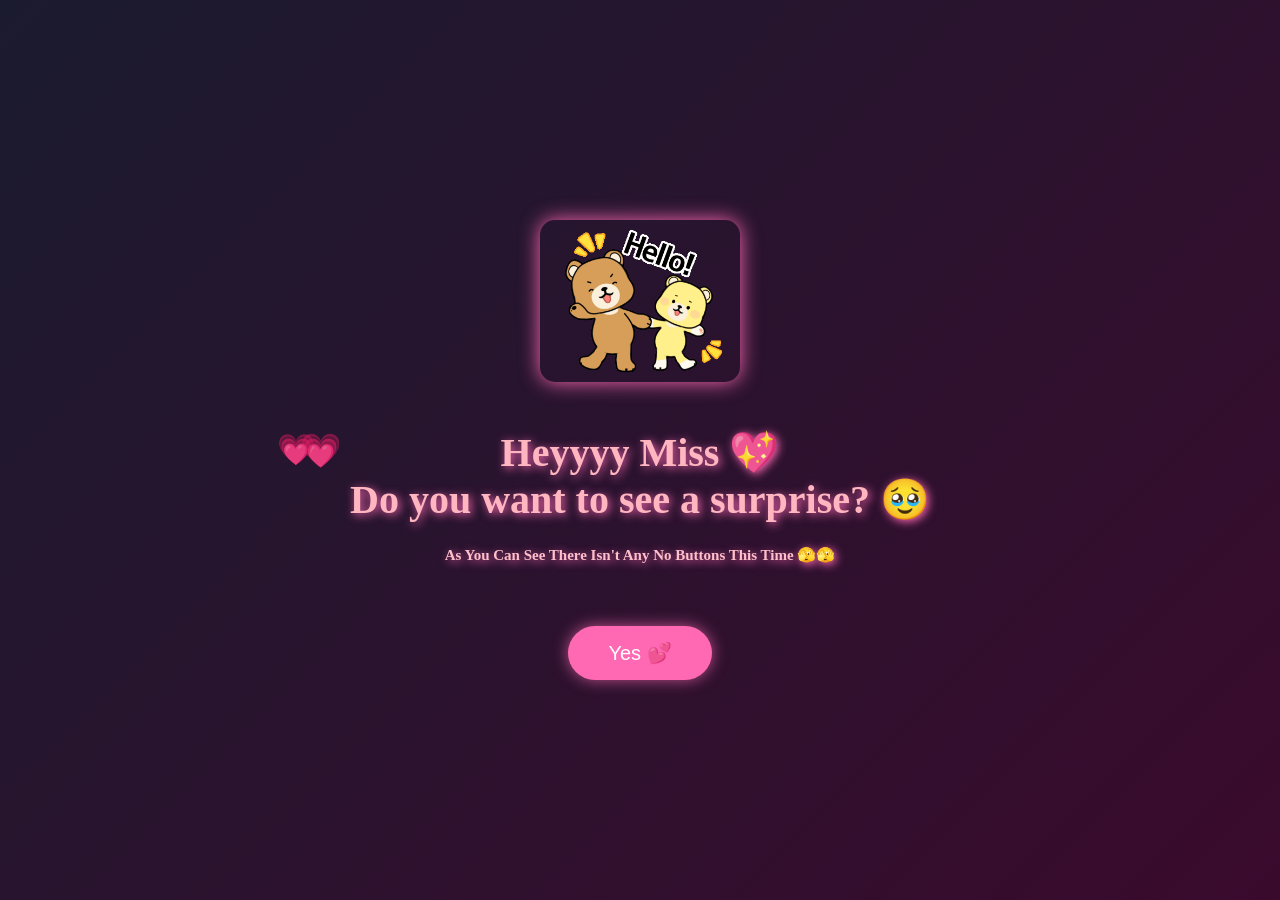
<file: index.html>
<!DOCTYPE html>
<html>
<head>
    <title>For Ashana 💕</title>
    <style>
        body {
            margin: 0;
            height: 100vh;
            display: flex;
            justify-content: center;
            align-items: center;
            background: linear-gradient(135deg, #1b1b2f, #3a0a2d); /* dark love theme */
            font-family: 'Segoe Script', cursive;
            text-align: center;
            overflow: hidden;
            color: #ffb6c1;
            flex-direction: column;
        }

        img.gif-header {
            width: 200px;
            height: auto;
            margin-bottom: 20px;
            border-radius: 15px;
            box-shadow: 0 0 20px #ff69b4;
        }

        h1 {
            font-size: 40px;
            color: #ffb6c1;
            text-shadow: 2px 2px 10px #ff69b4;
        }

        button {
            margin-top: 30px;
            padding: 15px 40px;
            font-size: 20px;
            border: none;
            border-radius: 50px;
            background: #ff69b4; /* dark love button */
            color: white;
            cursor: pointer;
            transition: 0.3s;
            box-shadow: 0 0 15px rgba(255,105,180,0.7);
        }

        button:hover {
            transform: scale(1.1);
            background: #ff4d6d;
        }

        .heart {
            position: absolute;
            color: #ff69b4; /* heart color matches theme */
            font-size: 20px;
            animation: float 6s infinite;
        }

        small {
            font-size: 15px;
            color: #ffc0cb;
        }

        @keyframes float {
            0% { transform: translateY(100vh); opacity: 1; }
            100% { transform: translateY(-10vh); opacity: 0; }
        }
    </style>
</head>
<body>

    <!-- Bear3.gif header -->
    <img src="bear3.gif" alt="Cute Bear" class="gif-header">

    <div>
        <h1>Heyyyy Miss 💖<br>Do you want to see a surprise? 🥹<br> <small>As You Can See There Isn't Any No Buttons This Time 🫣🫣</small></h1>
        <button onclick="location.href='question.html'">Yes 💕</button>
    </div>

    <script>
        // Floating hearts
        setInterval(() => {
            let heart = document.createElement("div");
            heart.innerHTML = "💗";
            heart.className = "heart";
            heart.style.left = Math.random() * 100 + "vw";
            heart.style.fontSize = Math.random() * 20 + 20 + "px";
            document.body.appendChild(heart);

            setTimeout(() => {
                heart.remove();
            }, 6000);
        }, 500);
    </script>

</body>
</html>
</file>
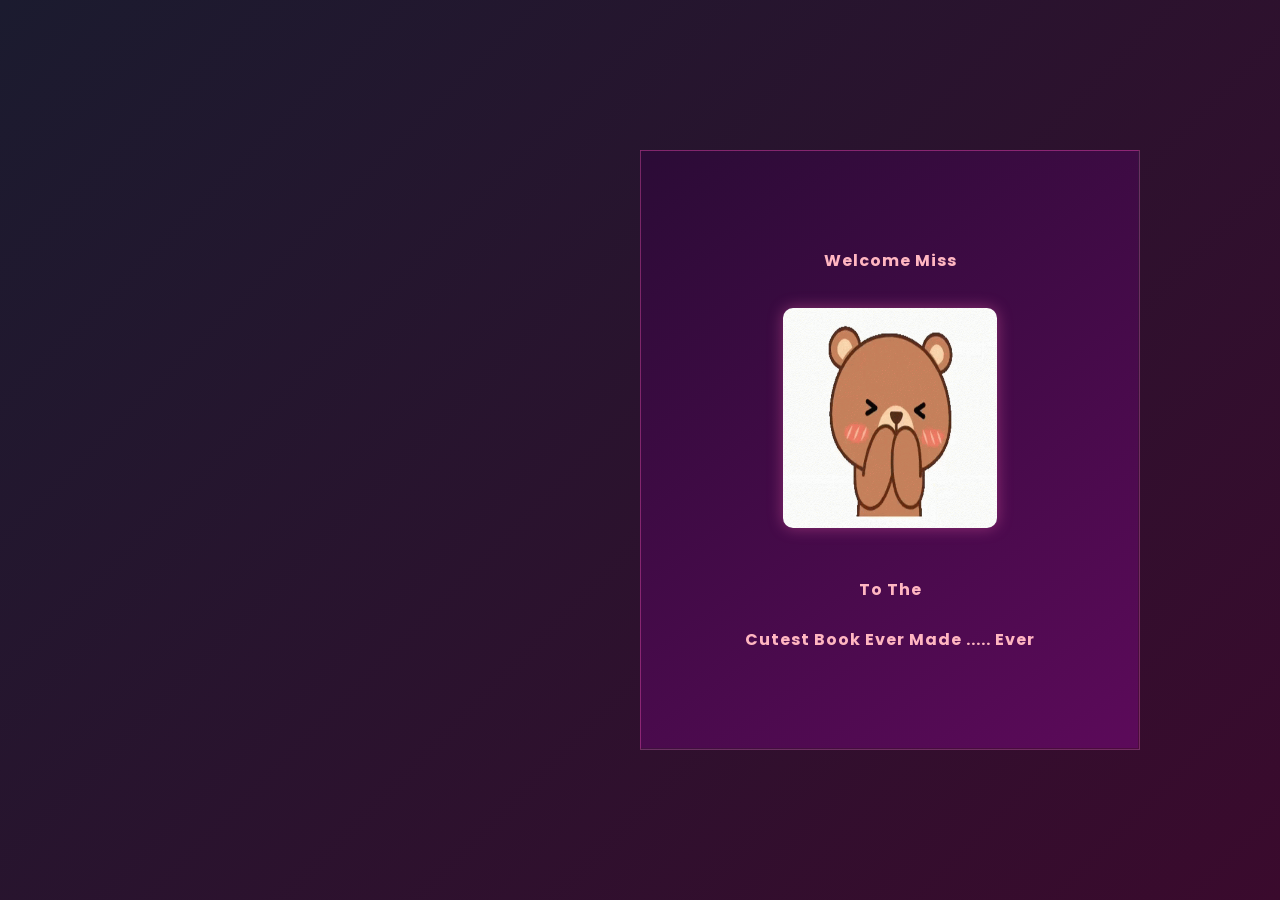
<file: book.html>
<!DOCTYPE html>
<html lang="en">

<head>
  <meta charset="UTF-8" />
  <meta name="viewport" content="width=device-width, initial-scale=1.0" />
  <link rel="stylesheet" href="style.css" />
  <title>For Ashana</title>
</head>

<body>
  <audio id="bgMusic" loop>
    <source src="koinaa.mp3" type="audio/mpeg">
  </audio>
  <div class="flipbook">
    <div class="hard"> Welcome Miss <br><br> <div class="special"><img src="bear4.gif" alt="Cute Bear" class="gif-header"></div> To The <br><br> Cutest Book Ever Made ..... Ever</div>
    <div class="hard"></div>
    <div>
      <div class="special"><img src="bear7.gif" alt="Cute Bear" class="gif-header"></div>
      <small>Just A Warning: There Is Alottttttt Of Cuteness Inside</small>
      <small>Proceed At Your Own Risk</small>
    </div>
    <div>
      <img src="img14.jpeg" alt="" />
      <small> So here we go ...... </small>
    </div>
    <div>
      <img src="img15.jpeg" alt="" />
      <small> Princess but with a Hat 😍 </small>
    </div>
    <div>
      <img src="img19.jpeg" alt="" />
      <small> Just gonna Sneak this one in here </small>
    </div>
    <div>
      <img src="img21.jpeg" alt="" />
      <small> She's all that 🙀🙀 </small>
    </div>
    <div>
      <img src="img20.jpeg" alt="" />
      <small> So Pretty 🌹 </small>
    </div>
    <div>
      <img src="img22.jpeg" alt="" />
      <small> My Favourite Expression in My Favourite Video </small>
    </div>
    <div>
      <img src="img17.jpeg" alt="" />
      <small> Sky looks nice 🙂 </small>
    </div>
    <div>
      <img src="img1.jpeg" alt="" />
      <small> Just Leaving this here </small>
    </div>
    <div>
      <img src="img2.jpeg" alt="" />
      <small> 😘😘 </small>
    </div>
    <div>
      <img src="img16.jpg" alt="" />
      <small> Just My Heart for you to keep❤️</small>
    </div>
    <div>
      <img src="img3.jpeg" alt="" />
      <small> Prettyyy 🥰 </small>
    </div>
    <div>
      <img src="img4.jpeg" alt="" />
      <small> Just leaving my back here for you to see 🕶</small>
    </div>
    <div>
      <img src="img5.jpeg" alt="" />
      <small> Umm .... ☺️ </small>
    </div>
    <div>
      <img src="img18.jpeg" alt="" />
      <small> Make sure you keep this uk 🥺 </small>
    </div>
    <div>
      <img src="img6.jpeg" alt="" />
      <small> More Kitten Pictures ☺️ </small>
    </div>
    <div>
      <img src="img7.jpeg" alt="" />
      <small> Idk who took this picture but he did great 😏 </small>
    </div>
    <div>
      <img src="img8.jpeg" alt="" />
      <small> Somebody Looks Cute </small>
    </div>
    <div>
      <img src="img9.jpeg" alt="" />
      <small> More Profession Photography 😁 </small>
    </div>
    <div>
      <img src="img10.jpeg" alt="" />
      <small> Speechless 🤐 </small>
    </div>
    <div>
      <img src="img11.jpeg" alt="" />
      <small> Even more kitten Pictures </small>
    </div>
    <div>
      <img src="img12.jpeg" alt="" />
      <small> 🥰🥰 </small>
    </div>
    <div>
      <img src="img13.jpeg" alt="" />
      <small> Wowww ❤️❤️❤️</small>
    </div>
    <div class="hard">The End ..... Well For Now Atleast <br><br><small> Until I Get New Pictures of You and When You Stop Sending those Really Nice Vidoes in One View</small></Picture><div class="special"><img src="bear8.gif" alt="Cute Bear" class="gif-header"></div></div>
  </div>

  <script src="jquery.js"></script>
  <script src="turn.js"></script>
  <script>
    $(".flipbook").turn();
  </script>
  <script>
    window.addEventListener("DOMContentLoaded", function () {
        document.addEventListener("click", function () {
            const music = document.getElementById("bgMusic");

            if (music) {
                music.volume = 1.0;
                music.play().catch(err => console.log(err));
            }
        }, { once: true });
    });
  </script>
</body>


</html>
</file>
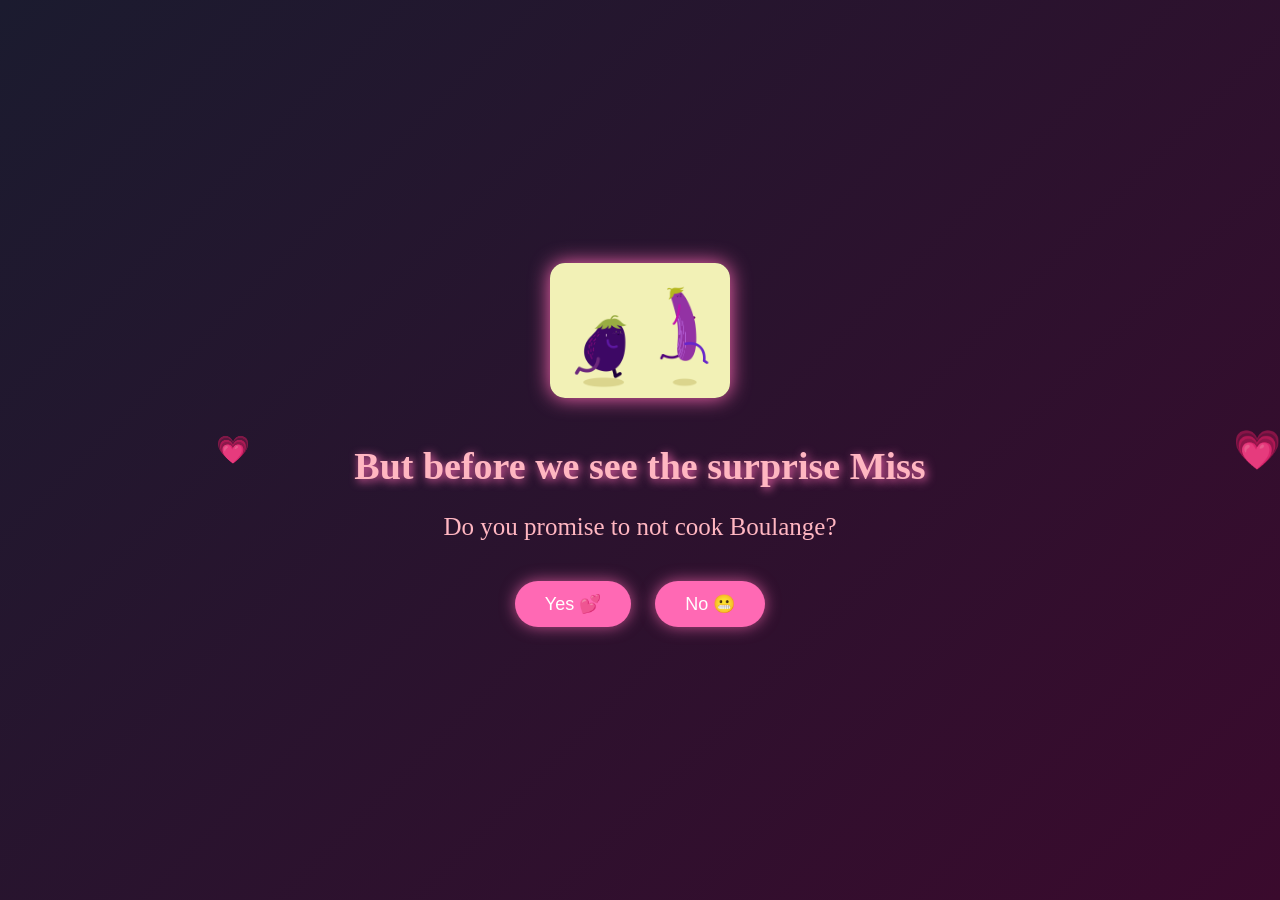
<file: eggplant.html>
<!DOCTYPE html>
<html>
<head>
    <title>Promise Page 💖</title>
    <style>
        body {
            margin: 0;
            height: 100vh;
            display: flex;
            flex-direction: column;
            justify-content: center;
            align-items: center;
            background: linear-gradient(135deg, #1b1b2f, #3a0a2d); /* dark love theme */
            font-family: 'Segoe Script', cursive;
            text-align: center;
            overflow: hidden;
            color: #ffb6c1;
        }

        img.gif-header {
            width: 180px;
            height: auto;
            margin-bottom: 20px;
            border-radius: 15px;
            box-shadow: 0 0 20px #ff69b4;
        }

        h1 {
            font-size: 38px;
            color: #ffb6c1;
            text-shadow: 2px 2px 10px #ff69b4;
            margin-bottom: 15px;
        }

        p {
            font-size: 25px;
            margin: 10px 0 30px 0;
        }

        button {
            margin: 10px;
            padding: 12px 30px;
            font-size: 18px;
            border: none;
            border-radius: 50px;
            background: #ff69b4;
            color: white;
            cursor: pointer;
            transition: 0.3s;
            box-shadow: 0 0 15px rgba(255,105,180,0.7);
        }

        button:hover {
            transform: scale(1.1);
            background: #ff4d6d;
        }

        .heart {
            position: absolute;
            color: #ff69b4;
            font-size: 20px;
            animation: float 6s infinite;
        }

        @keyframes float {
            0% { transform: translateY(100vh); opacity: 1; }
            100% { transform: translateY(-10vh); opacity: 0; }
        }
    </style>
</head>
<body>

    <!-- Eggplant GIF -->
    <img src="eggplant.gif" alt="Eggplant GIF" class="gif-header">

    <h1>But before we see the surprise Miss</h1>
    <p>Do you promise to not cook Boulange?</p>

    <!-- Buttons -->
    <div>
        <button onclick="location.href='book.html'">Yes 💕</button>
        <button onclick="alert('Oh no! You need to promise first 😅')">No 😬</button>
    </div>

    <script>
        // Floating hearts
        setInterval(() => {
            let heart = document.createElement("div");
            heart.innerHTML = "💗";
            heart.className = "heart";
            heart.style.left = Math.random() * 100 + "vw";
            heart.style.fontSize = Math.random() * 20 + 20 + "px";
            document.body.appendChild(heart);

            setTimeout(() => {
                heart.remove();
            }, 6000);
        }, 500);
    </script>

</body>
</html>
</file>
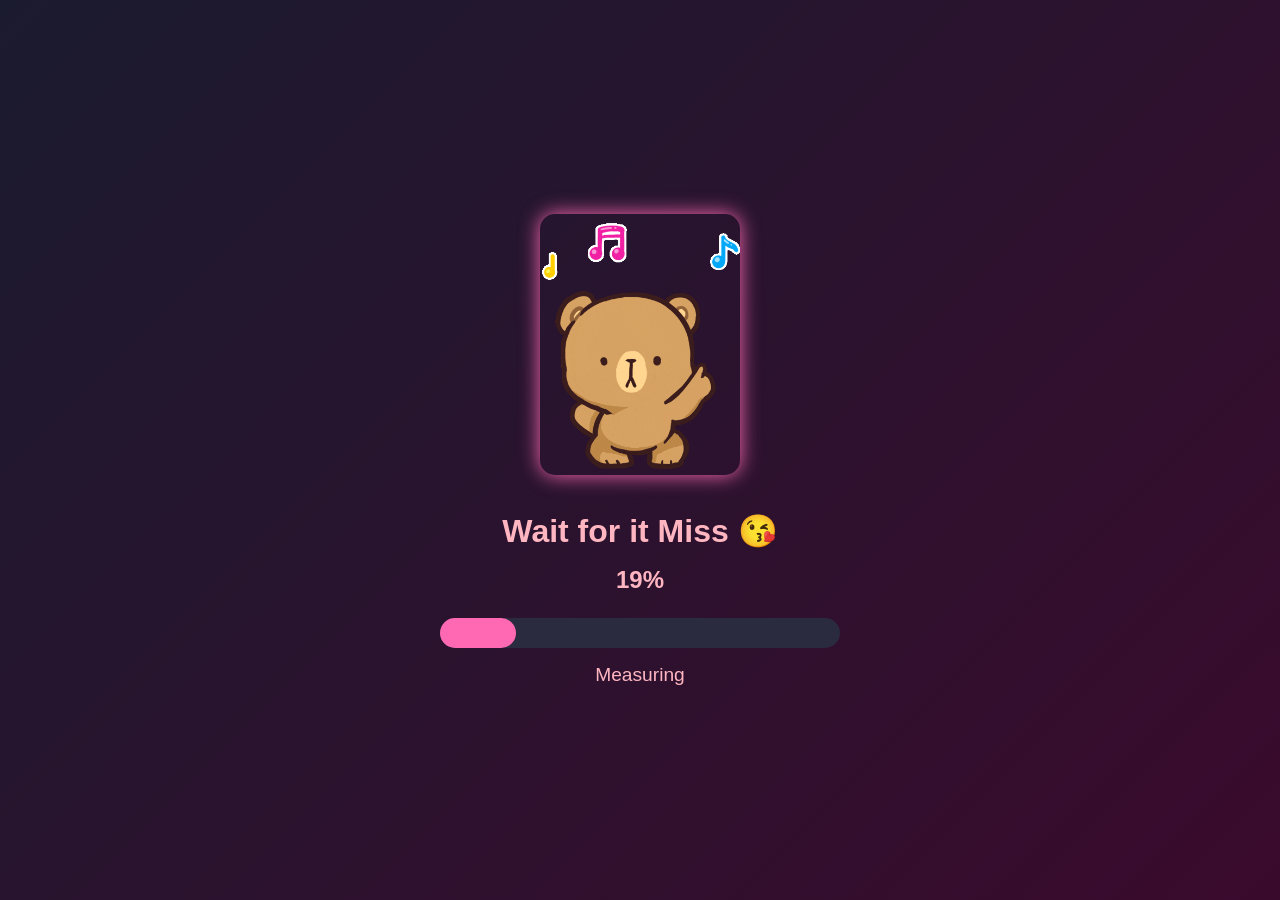
<file: measure.html>
<!-- measure.html -->
<!DOCTYPE html>
<html lang="en">
<head>
  <meta charset="UTF-8">
  <meta name="viewport" content="width=device-width, initial-scale=1.0">
  <title>Measuring Beauty...</title>
  <style>
    body {
      margin: 0;
      padding: 0;
      font-family: 'Arial', sans-serif;
      background: linear-gradient(135deg, #1b1b2f, #3a0a2d);
      color: #ffb6c1;
      display: flex;
      flex-direction: column;
      justify-content: center;
      align-items: center;
      height: 100vh;
      text-align: center;
      overflow: hidden;
    }

    img.gif-header {
      width: 200px;
      height: auto;
      margin-bottom: 1rem;
      border-radius: 15px;
      box-shadow: 0 0 20px #ff69b4;
    }

    h1 {
      margin-bottom: 1rem;
    }

    .loading-container {
      width: 80%;
      max-width: 400px;
      background: #2b2b3f;
      border-radius: 20px;
      margin-top: 1rem;
      position: relative;
      height: 30px;
      overflow: visible;
    }

    .loading-bar {
      height: 100%;
      width: 0%;
      background: #ff69b4;
      border-radius: 20px;
      transition: width 0.05s;
    }

    .caption {
      margin-top: 1rem;
      font-size: 1.2rem;
    }

    .percentage {
      margin-bottom: 0.5rem;
      font-size: 1.5rem;
      font-weight: bold;
    }

    .heart {
      position: absolute;
      color: #ff69b4;
      font-size: 20px;
      animation: floatUp 2s linear forwards;
    }

    @keyframes floatUp {
      0% {
        opacity: 1;
        transform: translateY(0) scale(1);
      }
      100% {
        opacity: 0;
        transform: translateY(-150px) scale(1.5);
      }
    }

    /* Next surprise link style */
    .next-link {
      display: none;
      margin-top: 2rem;
      font-size: 1.3rem;
      color: #ff69b4;
      text-decoration: none;
      border: 2px solid #ff69b4;
      padding: 0.5rem 1rem;
      border-radius: 10px;
      transition: transform 0.2s, background 0.2s;
    }

    .next-link:hover {
      transform: scale(1.1);
      background: #ff69b4;
      color: white;
    }
  </style>
</head>
<body>
  <img src="Bear2.gif" alt="Cute Bear" class="gif-header">

  <h1>Wait for it Miss 😘</h1>
  <div class="percentage" id="percentage">0%</div>
  <div class="loading-container">
    <div class="loading-bar" id="loadingBar"></div>
  </div>
  <div class="caption" id="caption">Measuring</div>

  <!-- Link to next surprise -->
  <a href="eggplant.html" id="nextLink" class="next-link">Move to Surprise</a>

  <script>
    let width = 0;
    const loadingBar = document.getElementById('loadingBar');
    const caption = document.getElementById('caption');
    const percentage = document.getElementById('percentage');
    const container = document.body;
    const nextLink = document.getElementById('nextLink');

    const interval = setInterval(() => {
      if (width < 200) {
        width += 1;
        loadingBar.style.width = width + '%';
        percentage.textContent = width + '%';

        // Create hearts after 100%
        if(width > 100 && width % 5 === 0) {
          const heart = document.createElement('div');
          heart.className = 'heart';
          heart.textContent = '💖';
          heart.style.left = (Math.random() * 80 + 10) + '%';
          heart.style.fontSize = (10 + Math.random() * 20) + 'px';
          container.appendChild(heart);

          setTimeout(() => {
            heart.remove();
          }, 2000);
        }
      } else {
        clearInterval(interval);
        caption.textContent = "Wow! 💖 Your beauty is overflowing!";
        nextLink.style.display = "inline-block"; // show link after loading finishes
      }
    }, 50);
  </script>
</body>
</html>
</file>
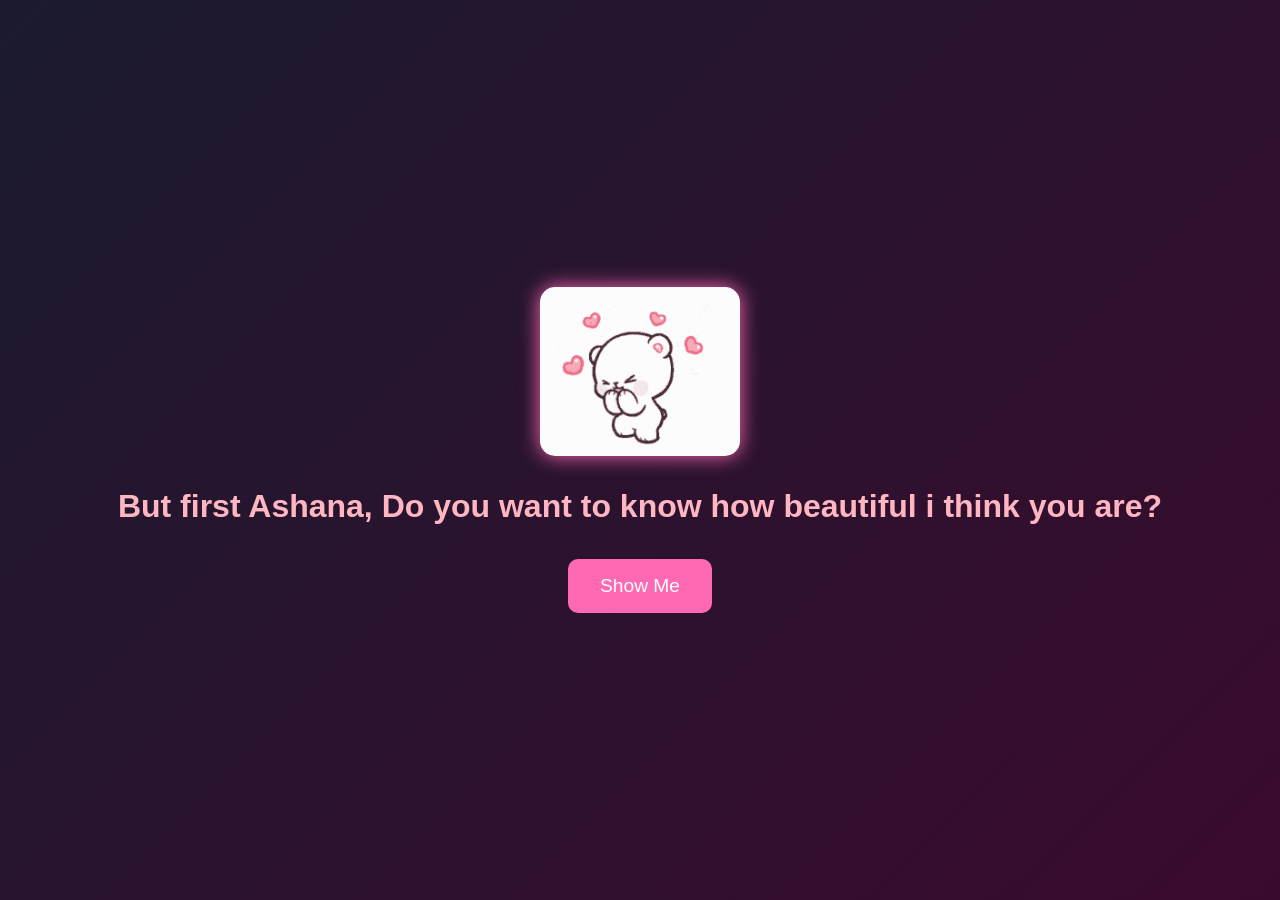
<file: question.html>
<!-- index.html -->
<!DOCTYPE html>
<html lang="en">
<head>
  <meta charset="UTF-8">
  <meta name="viewport" content="width=device-width, initial-scale=1.0">
  <title>For Ashana</title>
  <style>
    body {
      margin: 0;
      padding: 0;
      font-family: 'Arial', sans-serif;
      background: linear-gradient(135deg, #1b1b2f, #3a0a2d);
      color: #ffb6c1;
      display: flex;
      flex-direction: column;
      justify-content: center;
      align-items: center;
      height: 100vh;
      text-align: center;
    }

    h1 {
      font-size: 2rem;
      margin: 1rem 0;
    }

    img {
      width: 200px;
      height: auto;
      margin-bottom: 1rem;
      border-radius: 15px;
      box-shadow: 0 0 20px #ff69b4;
    }

    button {
      background: #ff69b4;
      border: none;
      padding: 1rem 2rem;
      font-size: 1.2rem;
      border-radius: 10px;
      color: white;
      cursor: pointer;
      transition: transform 0.2s;
    }

    button:hover {
      transform: scale(1.1);
    }
  </style>
</head>
<body>
  <img src="Bear.gif" alt="Cute Bear">
  <h1>But first Ashana, Do you want to know how beautiful i think you are?</h1>
  <br>
  <button onclick="goToMeasure()">Show Me</button>

  <script>
    function goToMeasure() {
      window.location.href = "measure.html";
    }
  </script>
</body>
</html>
</file>
<file: style.css>
@import url('https://fonts.googleapis.com/css2?family=Poppins:ital,wght@0,100;0,200;0,300;0,400;0,500;0,600;0,700;0,800;0,900;1,100;1,200;1,300;1,400;1,500;1,600;1,700;1,800;1,900&display=swap');

*{
    margin: 0;
    padding: 0;
    box-sizing: border-box;
	font-family: "Poppins", sans-serif;
}

body {
    display: grid;
    place-content: center;
    height: 100vh;
    width: 100vw;
    overflow: hidden;

	/* Dark love theme background */
	background: linear-gradient(135deg, #1b1b2f, #3a0a2d);
}

/* Flipbook container */
.flipbook {
    width: 1000px;
    height: 600px;
}

/* Cover pages */
.flipbook .hard {
    background: linear-gradient(145deg, #2b0b36, #5c0a5a) !important; /* dark purple/pink gradient */
    color: #ffb6c1; /* soft pink text */
    font-weight: bold;
    border: none; 
	text-align: center;
	letter-spacing: 1px;
    box-shadow: 0 0 20px rgba(255, 105, 180, 0.5);
}

.flipbook .hard small{
	font-style: italic;
	font-weight: lighter;
	opacity: 0.9;
	font-size: 14px;
	color: #ff9ac1;
}

/* Inner pages */
.flipbook .page {
    background: linear-gradient(145deg, #2a1b3f, #4b0c3d); /* darker blush/purple */
	display: flex;
	flex-direction: column;
	justify-content: center;
	align-items: center;
    gap: 10px;
    border: 1px solid rgba(255, 105, 180, 0.3);
    box-shadow: 0 0 15px rgba(255, 105, 180, 0.2);
    color: #ffb6c1; /* soft pink text on pages */
}

/* Images inside pages */
.page img{
	width: 70%;
	height: 85%;
	margin: auto;
	border-radius: 10px;
	box-shadow: 0 0 15px rgba(255, 105, 180, 0.4);
}

/* Text under images */
.flipbook .page small{
	font-size: 14px;
    margin-bottom: 10px;
	color: #ff9ac1;
	font-weight: 500;
}
</file>
